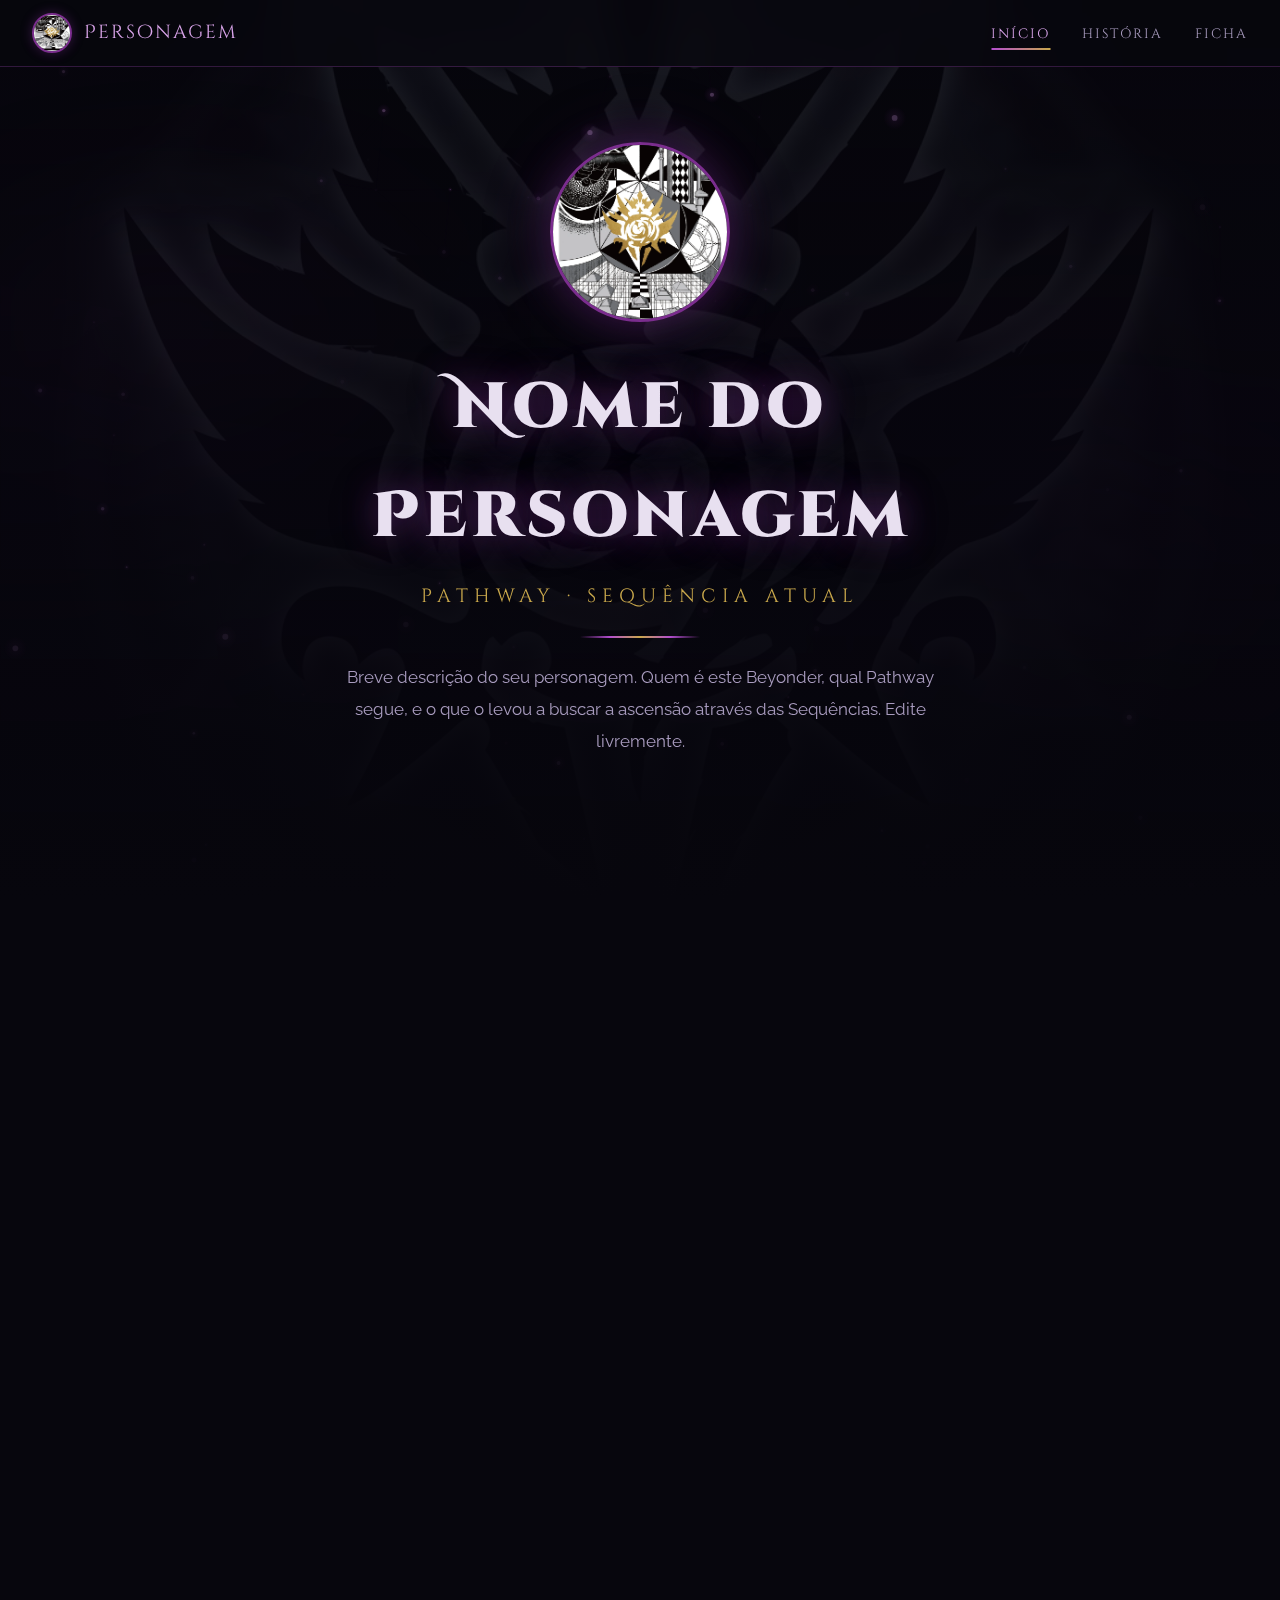
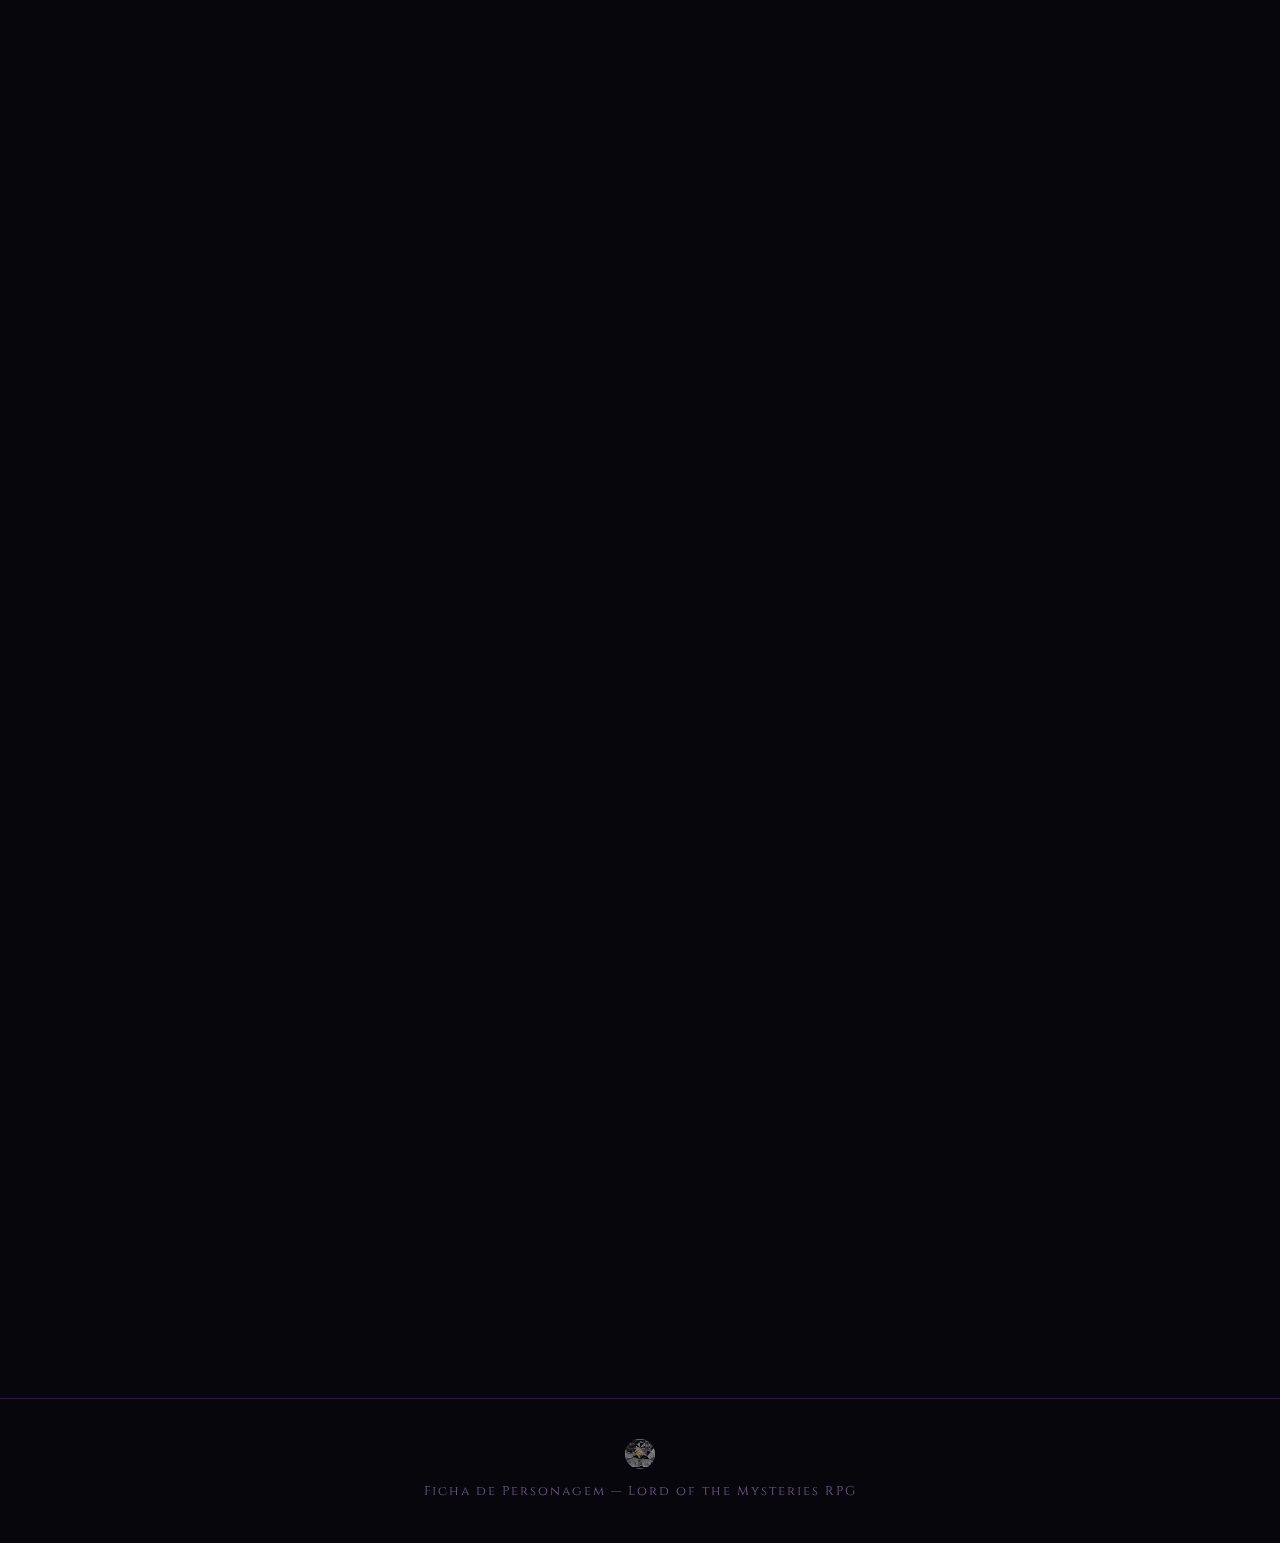
<file: index.html>
<!DOCTYPE html>
<html lang="pt-BR">

<head>
  <meta charset="UTF-8">
  <meta name="viewport" content="width=device-width, initial-scale=1.0">
  <meta name="description" content="Ficha de Personagem — RPG Lord of the Mysteries">
  <title>Nome do Personagem — Lord of the Mysteries RPG</title>
  <link rel="stylesheet" href="style.css">
  <link rel="icon" type="image/webp" href="img/PWC05_Black_Emperor_Pathway.webp">
</head>

<body>

  <!-- Particles -->
  <canvas id="particles-canvas"></canvas>

  <!-- Fog -->
  <div class="fog-container">
    <div class="fog-layer fog-1"></div>
    <div class="fog-layer fog-2"></div>
    <div class="fog-layer fog-3"></div>
    <div class="fog-blob fog-blob-1"></div>
    <div class="fog-blob fog-blob-2"></div>
    <div class="fog-blob fog-blob-3"></div>
  </div>

  <!-- Navbar -->
  <nav class="navbar">
    <a href="index.html" class="nav-logo">
      <img src="img/PWC05_Black_Emperor_Pathway.webp" alt="Emblema">
      <span>Personagem</span>
    </a>
    <ul class="nav-links">
      <li><a href="index.html" class="active">Início</a></li>
      <li><a href="historia.html">História</a></li>
      <li><a href="atributos.html">Ficha</a></li>
    </ul>
    <div class="nav-hamburger" aria-label="Menu">
      <span></span>
      <span></span>
      <span></span>
    </div>
  </nav>

  <!-- Hero -->
  <section class="hero">
    <div class="hero-image-bg" style="background-image: url('img/Black_Emperor_Symbol2.webp');"></div>
    <div class="hero-bg"></div>
    <div class="hero-content">
      <div class="hero-emblem">
        <img src="img/PWC05_Black_Emperor_Pathway.webp" alt="Símbolo do Pathway">
      </div>
      <h1 class="hero-title">Nome do Personagem</h1>
      <p class="hero-subtitle">Pathway · Sequência Atual</p>
      <div class="hero-divider"></div>
      <p class="hero-description">
        Breve descrição do seu personagem. Quem é este Beyonder,
        qual Pathway segue, e o que o levou a buscar a ascensão
        através das Sequências. Edite livremente.
      </p>
    </div>
  </section>

  <!-- Ficha Rápida -->
  <section class="section">
    <div class="character-showcase reveal">
      <div class="character-image-frame">
        <img src="img/TencentVideo_-_04_THE_EMPEROR.webp" alt="Retrato do Personagem">
      </div>
      <div class="character-info">
        <h3>Nome do Personagem</h3>
        <p class="char-epithet">Origem · Pathway · Sequência</p>
        <p>
          Escreva aqui uma introdução narrativa sobre seu investigador.
          Sua origem, como entrou em contato com o mundo Beyonder,
          e o que o impulsiona a avançar pelas Sequências mesmo
          sabendo dos riscos que isso representa.
        </p>
      </div>
    </div>
  </section>

  <!-- Cards de Navegação — Flip Cards -->
  <section class="section">
    <div class="section-header reveal">
      <h2>Grimório</h2>
      <div class="section-line"></div>
      <p>Os registros do Beyonder</p>
    </div>

    <div class="summary-grid">
      <!-- Card: História -->
      <a href="historia.html" class="summary-card reveal">
        <div class="card-inner">
          <div class="card-front">
            <img src="img/PWC05_Black_Emperor_Pathway.webp" alt="História">
            <div class="card-front-label">
              <h3>História</h3>
              <span>Virar para ler</span>
            </div>
          </div>
          <div class="card-back">
            <div class="card-back-icon">
              <img src="img/PWC05_Black_Emperor_Pathway.webp" alt="">
            </div>
            <h3>História</h3>
            <p>
              O passado deste Beyonder. As origens, os eventos que o
              moldaram, e os mistérios que se revelaram ao longo do
              caminho pela Sequência.
            </p>
            <span class="card-link">Ler mais →</span>
          </div>
        </div>
      </a>

      <!-- Card: Ficha -->
      <a href="atributos.html" class="summary-card reveal">
        <div class="card-inner">
          <div class="card-front">
            <img src="img/TencentVideo_-_04_THE_EMPEROR.webp" alt="Ficha">
            <div class="card-front-label">
              <h3>Ficha & Atributos</h3>
              <span>Virar para ver</span>
            </div>
          </div>
          <div class="card-back">
            <div class="card-back-icon">
              <img src="img/PWC05_Black_Emperor_Pathway.webp" alt="">
            </div>
            <h3>Ficha & Atributos</h3>
            <p>
              Atributos primários e secundários, perícias, sequência
              atual, origem, equipamentos e tudo que define as
              capacidades deste investigador.
            </p>
            <span class="card-link">Ver ficha →</span>
          </div>
        </div>
      </a>
    </div>
  </section>

  <!-- Citação -->
  <section class="section">
    <div class="quote-block reveal">
      <p>
        Coloque aqui uma citação marcante do seu personagem
        ou uma frase que capture a essência da sua jornada
        pelo mundo de Lord of the Mysteries.
      </p>
      <cite>— Nome do Personagem</cite>
    </div>
  </section>

  <!-- Footer -->
  <footer class="footer">
    <img src="img/PWC05_Black_Emperor_Pathway.webp" alt="" class="footer-emblem">
    <p>Ficha de Personagem — Lord of the Mysteries RPG</p>
  </footer>

  <script src="script.js"></script>
</body>

</html>
</file>
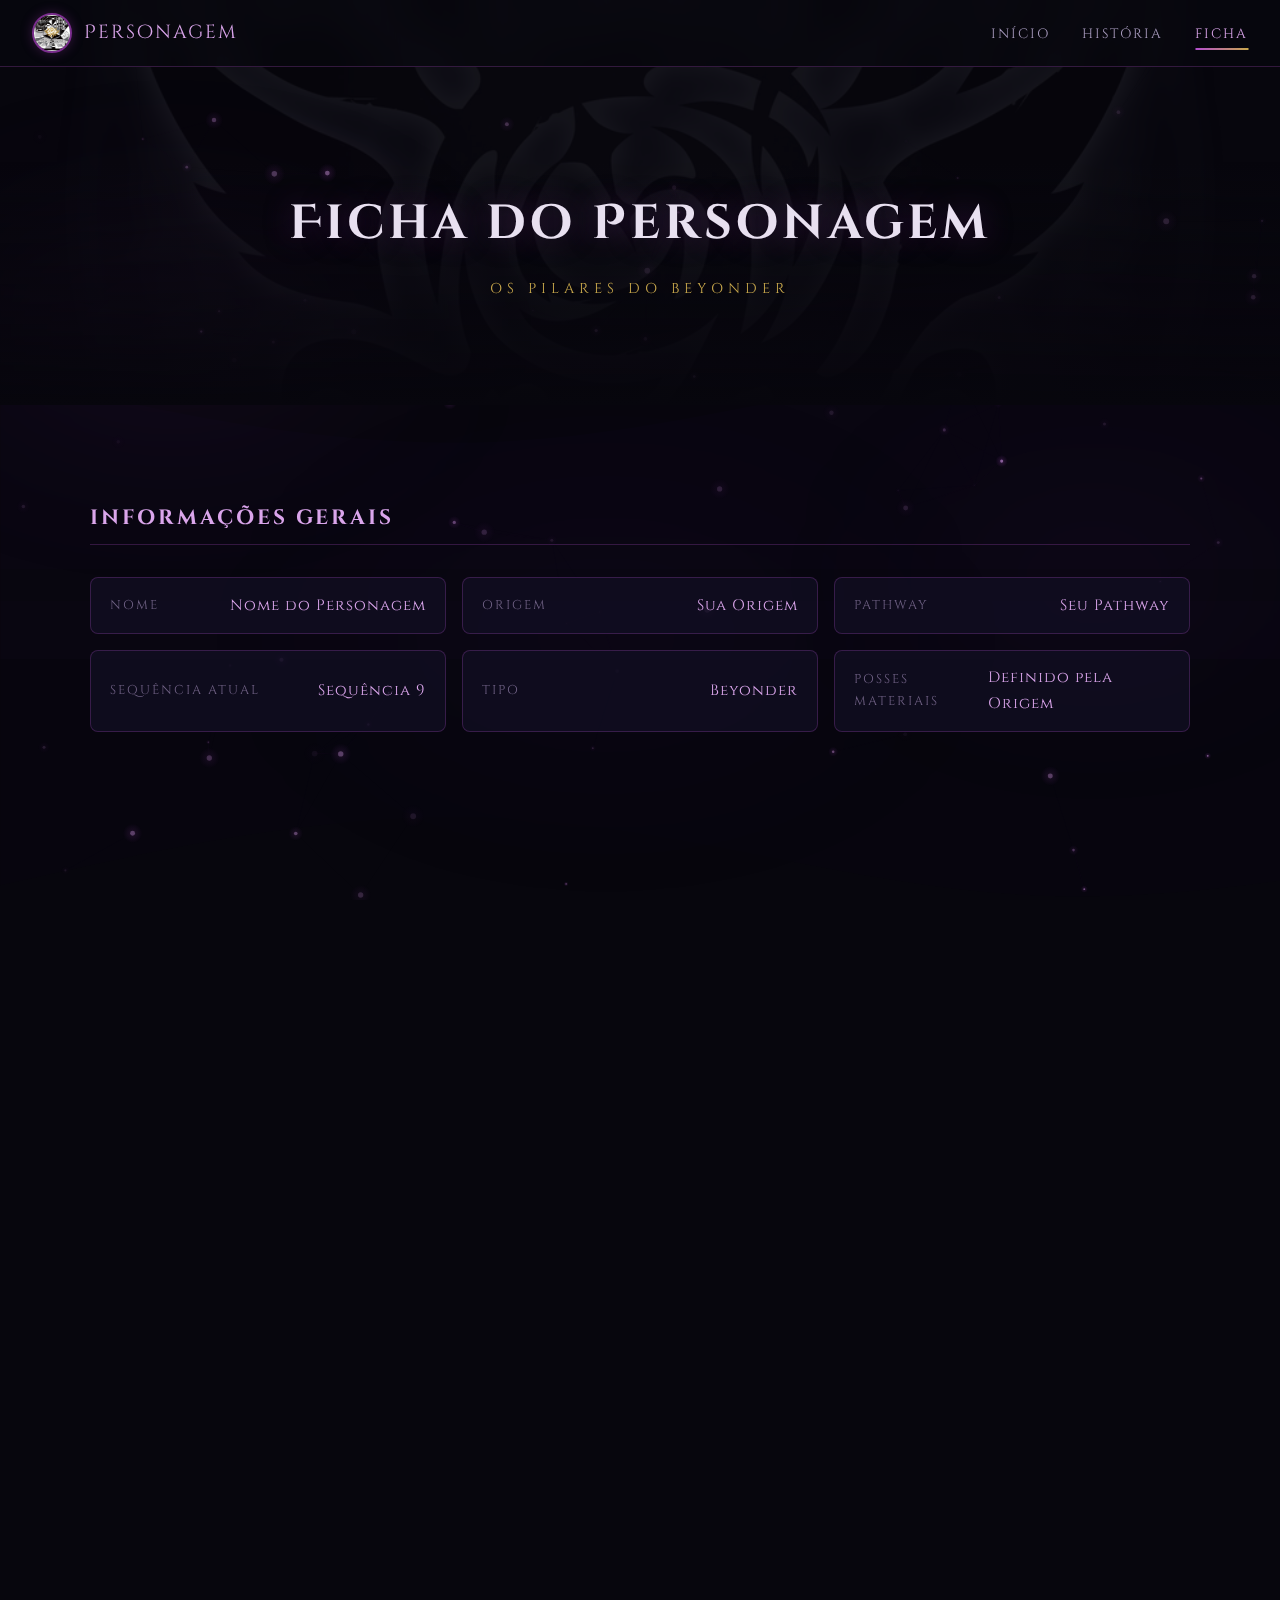
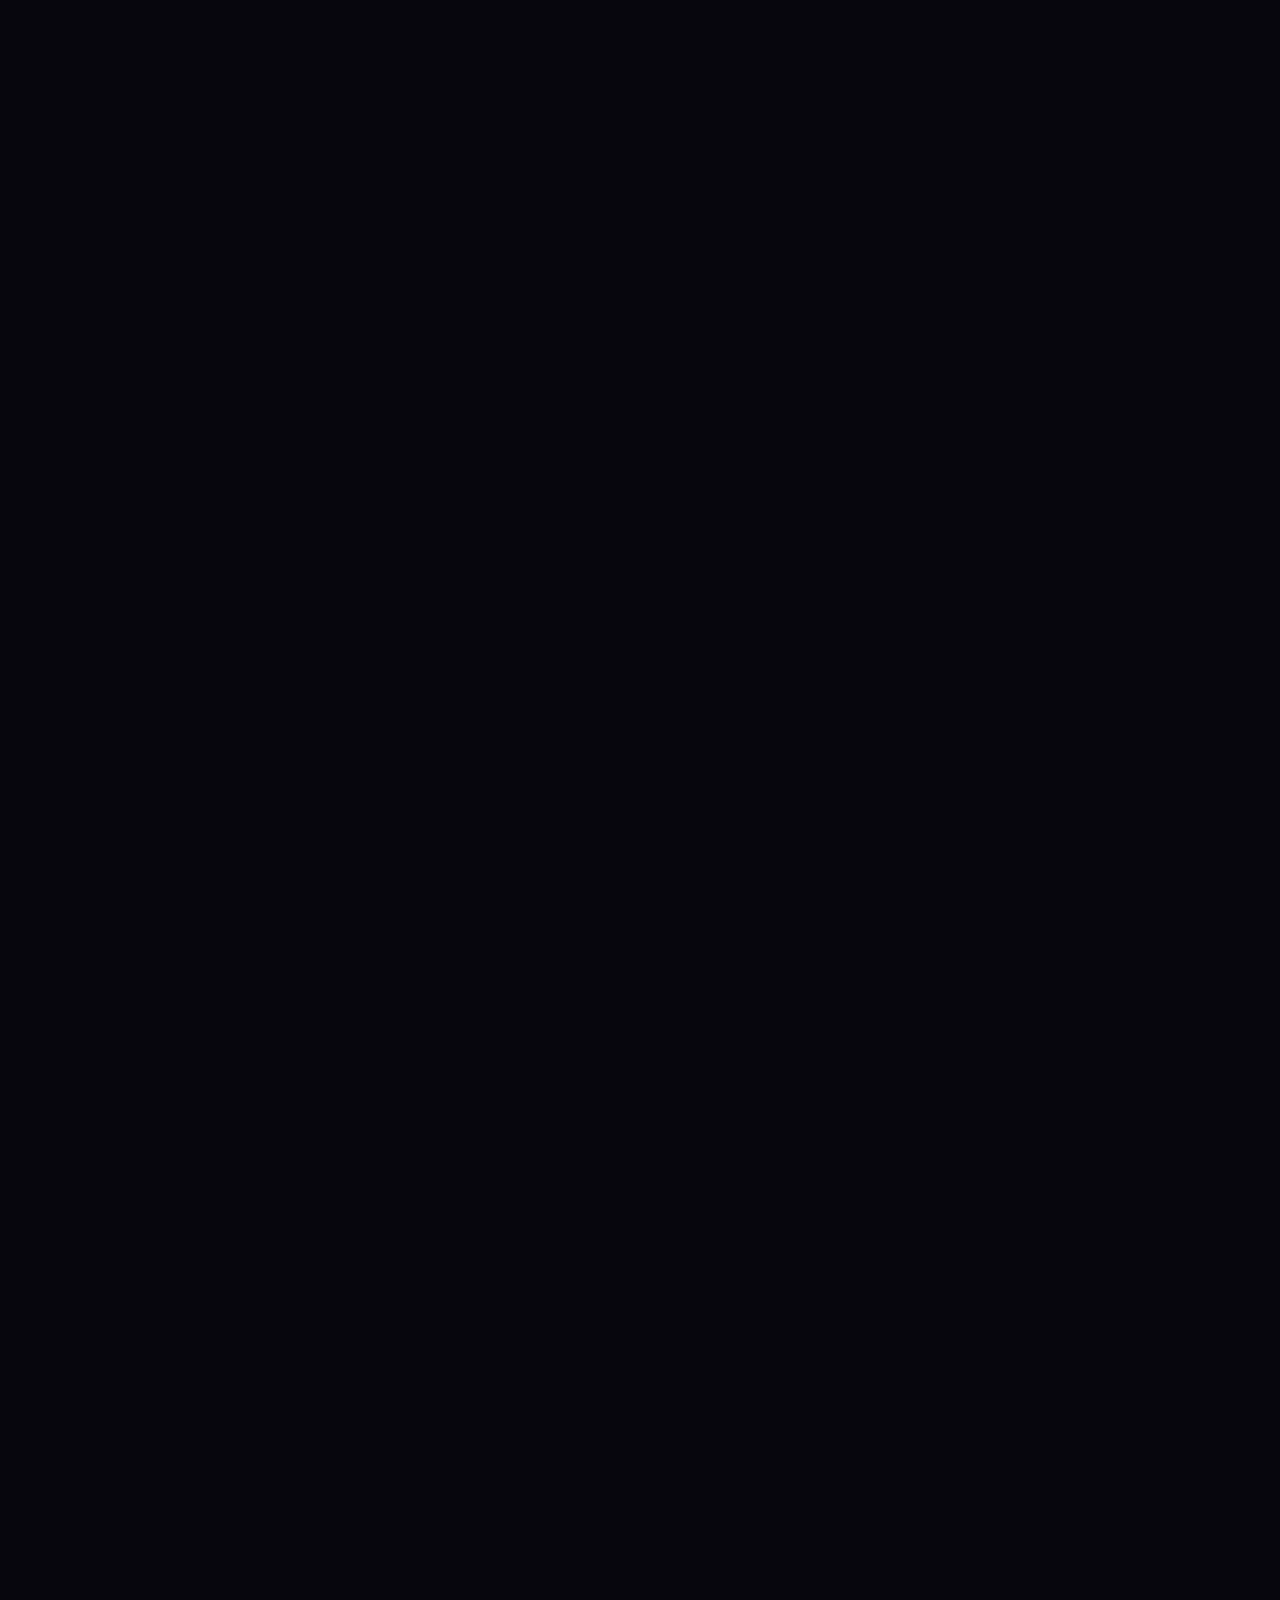
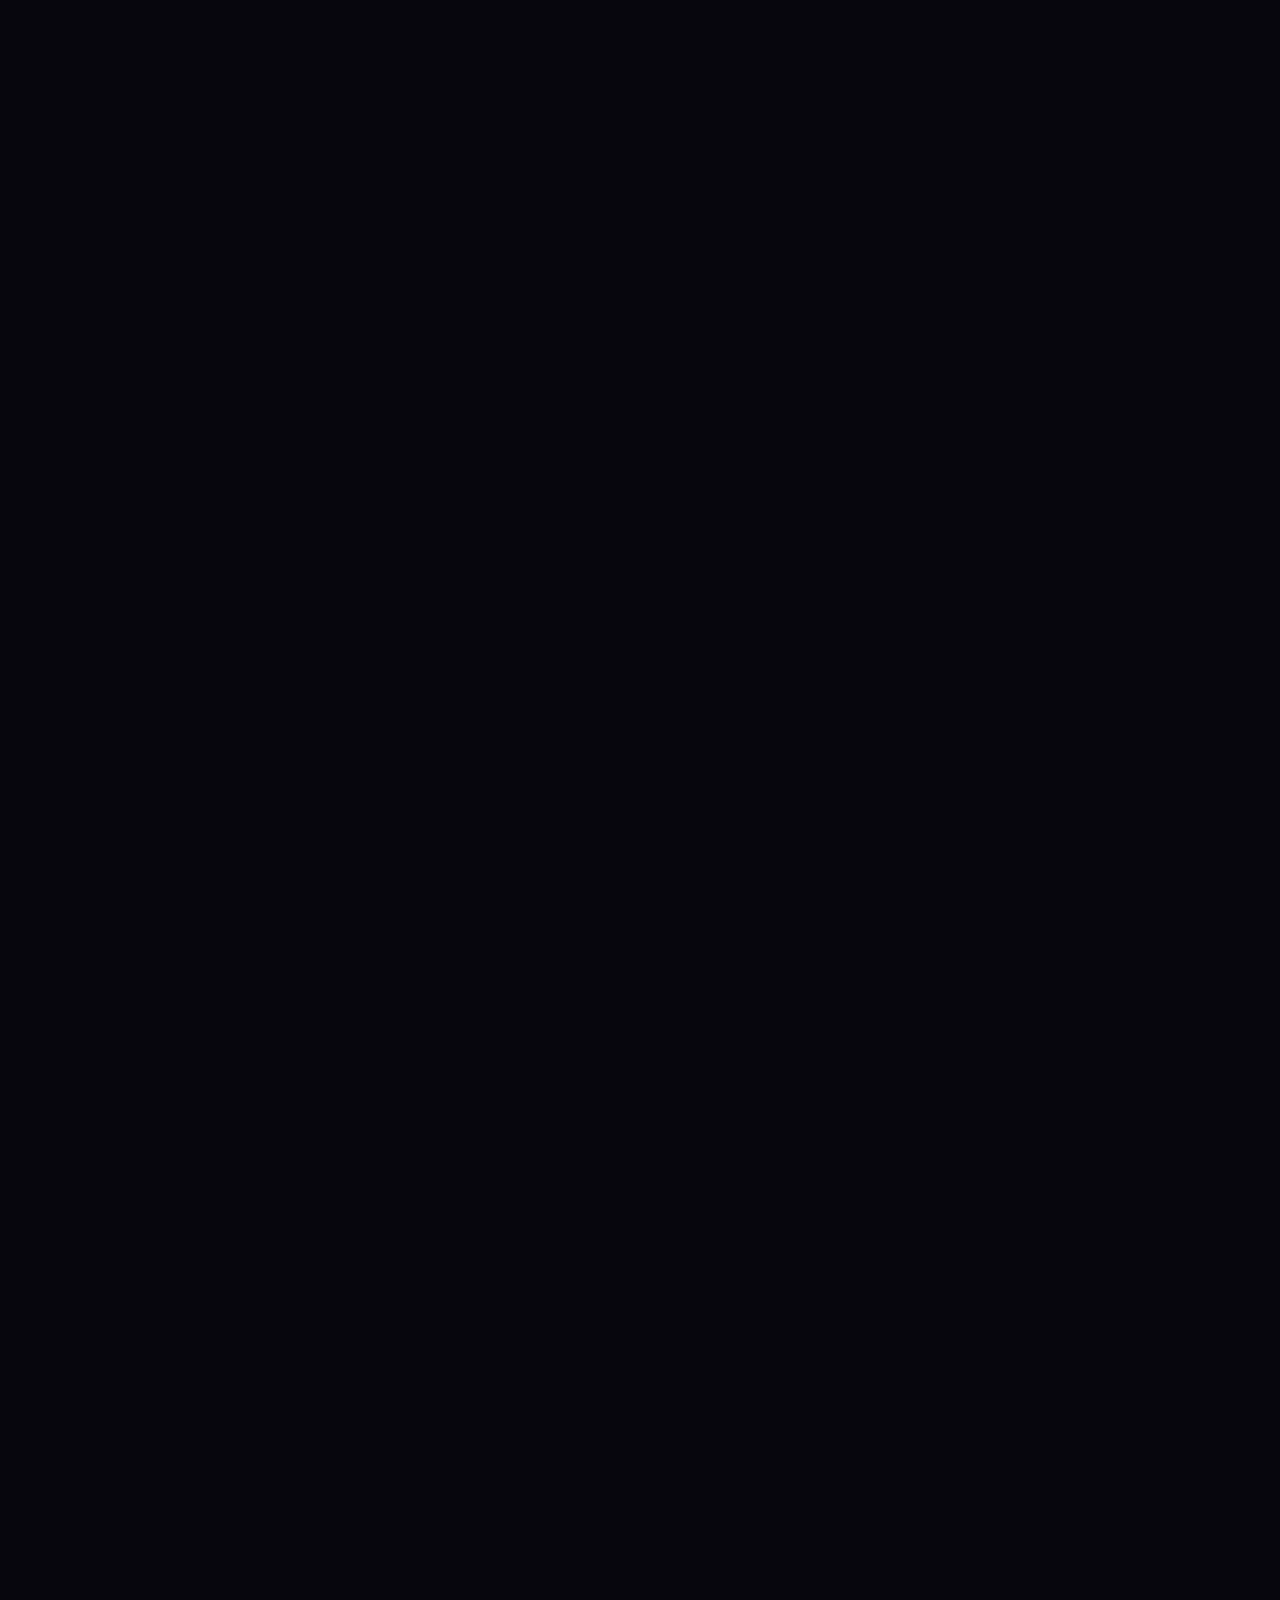
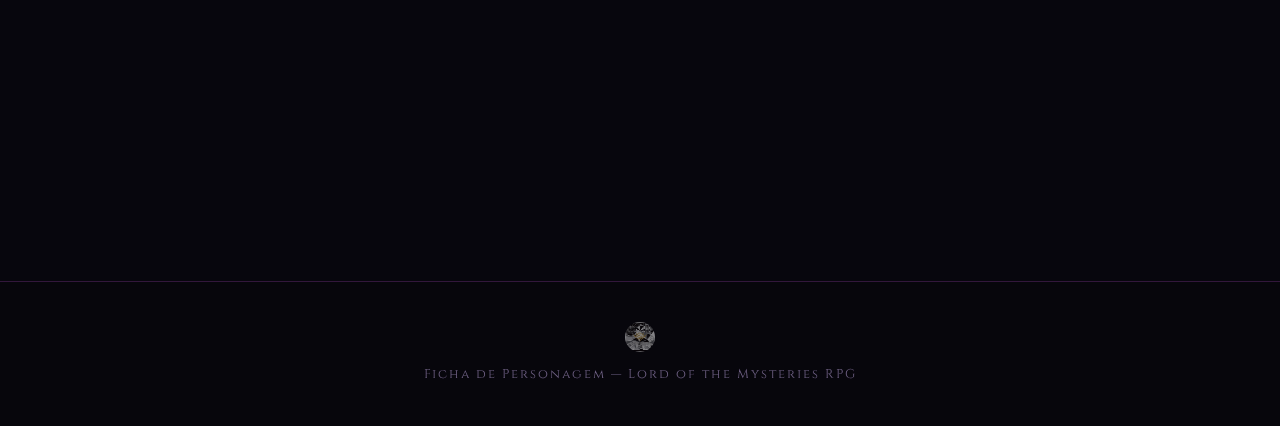
<file: atributos.html>
<!DOCTYPE html>
<html lang="pt-BR">

<head>
    <meta charset="UTF-8">
    <meta name="viewport" content="width=device-width, initial-scale=1.0">
    <meta name="description"
        content="Ficha completa do personagem — Atributos, Perícias, Sequência — Lord of the Mysteries RPG">
    <title>Ficha — Nome do Personagem</title>
    <link rel="stylesheet" href="style.css">
    <link rel="icon" type="image/webp" href="img/PWC05_Black_Emperor_Pathway.webp">
</head>

<body>

    <!-- Particles -->
    <canvas id="particles-canvas"></canvas>

    <!-- Fog -->
    <div class="fog-container">
        <div class="fog-layer fog-1"></div>
        <div class="fog-layer fog-2"></div>
        <div class="fog-layer fog-3"></div>
        <div class="fog-blob fog-blob-1"></div>
        <div class="fog-blob fog-blob-2"></div>
        <div class="fog-blob fog-blob-3"></div>
    </div>

    <!-- Navbar -->
    <nav class="navbar">
        <a href="index.html" class="nav-logo">
            <img src="img/PWC05_Black_Emperor_Pathway.webp" alt="Emblema">
            <span>Personagem</span>
        </a>
        <ul class="nav-links">
            <li><a href="index.html">Início</a></li>
            <li><a href="historia.html">História</a></li>
            <li><a href="atributos.html" class="active">Ficha</a></li>
        </ul>
        <div class="nav-hamburger" aria-label="Menu">
            <span></span>
            <span></span>
            <span></span>
        </div>
    </nav>

    <!-- Page Header -->
    <header class="page-header">
        <div class="page-header-bg" style="background-image: url('img/Black_Emperor_Symbol2.webp');"></div>
        <h1>Ficha do Personagem</h1>
        <p class="page-subtitle">Os pilares do Beyonder</p>
    </header>

    <!-- Informações Gerais -->
    <section class="section">
        <div class="attributes-container">
            <div class="attr-section reveal">
                <h3 class="attr-section-title">Informações Gerais</h3>
                <div class="info-grid">
                    <div class="info-item">
                        <span class="info-label">Nome</span>
                        <span class="info-value">Nome do Personagem</span>
                    </div>
                    <div class="info-item">
                        <span class="info-label">Origem</span>
                        <span class="info-value">Sua Origem</span>
                    </div>
                    <div class="info-item">
                        <span class="info-label">Pathway</span>
                        <span class="info-value">Seu Pathway</span>
                    </div>
                    <div class="info-item">
                        <span class="info-label">Sequência Atual</span>
                        <span class="info-value">Sequência 9</span>
                    </div>
                    <div class="info-item">
                        <span class="info-label">Tipo</span>
                        <span class="info-value">Beyonder</span>
                    </div>
                    <div class="info-item">
                        <span class="info-label">Posses Materiais</span>
                        <span class="info-value">Definido pela Origem</span>
                    </div>
                </div>
            </div>
        </div>
    </section>

    <!-- Atributos Primários -->
    <section class="section">
        <div class="attributes-container">
            <div class="attr-section reveal">
                <h3 class="attr-section-title">Atributos Primários</h3>
                <p class="attr-rule-note">
                    Inicia com 0 em todos. Distribua 5 pontos. Máximo: 3 (Humano) / 5 (Beyonder sem resquícios de
                    divindade).
                </p>

                <div class="primary-attrs-grid">
                    <div class="primary-attr-card">
                        <div class="primary-attr-value">0</div>
                        <div class="primary-attr-name">Vigor</div>
                        <div class="primary-attr-desc">Influencia PV e resistência</div>
                    </div>
                    <div class="primary-attr-card">
                        <div class="primary-attr-value">0</div>
                        <div class="primary-attr-name">Força</div>
                        <div class="primary-attr-desc">Influencia Carga e dano físico</div>
                    </div>
                    <div class="primary-attr-card">
                        <div class="primary-attr-value">0</div>
                        <div class="primary-attr-name">Destreza</div>
                        <div class="primary-attr-desc">Influencia Evasão e Movimentação</div>
                    </div>
                    <div class="primary-attr-card">
                        <div class="primary-attr-value">0</div>
                        <div class="primary-attr-name">Inteligência</div>
                        <div class="primary-attr-desc">Influencia Perícias e treinamento</div>
                    </div>
                    <div class="primary-attr-card">
                        <div class="primary-attr-value">0</div>
                        <div class="primary-attr-name">Espiritualidade</div>
                        <div class="primary-attr-desc">Influencia Energia Espiritual</div>
                    </div>
                </div>
            </div>
        </div>
    </section>

    <!-- Atributos Secundários -->
    <section class="section">
        <div class="attributes-container">
            <div class="attr-section reveal">
                <h3 class="attr-section-title">Atributos Secundários</h3>

                <div class="attr-bar-group">
                    <div class="attr-bar-label">
                        <span>Pontos de Vida (PV)</span>
                        <span>00 / 00</span>
                    </div>
                    <div class="attr-bar">
                        <div class="attr-bar-fill gold" data-value="80"></div>
                    </div>
                    <p class="attr-calc-note">Base: 10 + Vigor | Avanço: +3 + Vigor por sequência | ×2 a partir de Seq.
                        7 e Seq. 4</p>
                </div>

                <div class="attr-bar-group">
                    <div class="attr-bar-label">
                        <span>Energia Espiritual (EE)</span>
                        <span>00 / 00</span>
                    </div>
                    <div class="attr-bar">
                        <div class="attr-bar-fill" data-value="65"></div>
                    </div>
                    <p class="attr-calc-note">Mesmo cálculo dos PV, mas baseado em Espiritualidade</p>
                </div>

                <div class="attr-bar-group">
                    <div class="attr-bar-label">
                        <span>Evasão (Ev)</span>
                        <span>00</span>
                    </div>
                    <div class="attr-bar">
                        <div class="attr-bar-fill" data-value="50"></div>
                    </div>
                    <p class="attr-calc-note">10 + Destreza | Sem bônus de sequência ou armadura</p>
                </div>

                <div class="attr-bar-group">
                    <div class="attr-bar-label">
                        <span>Movimentação (Mov)</span>
                        <span>00m</span>
                    </div>
                    <div class="attr-bar">
                        <div class="attr-bar-fill gold" data-value="55"></div>
                    </div>
                    <p class="attr-calc-note">8 + (2 × Destreza) metros por turno</p>
                </div>

                <div class="attr-bar-group">
                    <div class="attr-bar-label">
                        <span>Carga (Cg)</span>
                        <span>00</span>
                    </div>
                    <div class="attr-bar">
                        <div class="attr-bar-fill" data-value="45"></div>
                    </div>
                    <p class="attr-calc-note">6 + (2 × Força)</p>
                </div>
            </div>
        </div>
    </section>

    <!-- Sequência / Avanço -->
    <section class="section">
        <div class="attributes-container">
            <div class="attr-section reveal">
                <h3 class="attr-section-title">Progressão de Sequência</h3>
                <p class="attr-rule-note">
                    Sequências ímpares (exceto 9): +1 ponto de atributo primário.
                    Seq. 7+: cálculos duplicam. Seq. 4+: duplicam novamente.
                </p>

                <div class="sequence-track">
                    <div class="seq-node completed">
                        <div class="seq-number">H</div>
                        <div class="seq-label">Humano</div>
                    </div>
                    <div class="seq-connector completed"></div>
                    <div class="seq-node active">
                        <div class="seq-number">9</div>
                        <div class="seq-label">Seq. 9</div>
                    </div>
                    <div class="seq-connector"></div>
                    <div class="seq-node">
                        <div class="seq-number">8</div>
                        <div class="seq-label">Seq. 8</div>
                    </div>
                    <div class="seq-connector"></div>
                    <div class="seq-node milestone">
                        <div class="seq-number">7</div>
                        <div class="seq-label">×2</div>
                    </div>
                    <div class="seq-connector"></div>
                    <div class="seq-node">
                        <div class="seq-number">6</div>
                        <div class="seq-label">Seq. 6</div>
                    </div>
                    <div class="seq-connector"></div>
                    <div class="seq-node">
                        <div class="seq-number">5</div>
                        <div class="seq-label">Seq. 5</div>
                    </div>
                    <div class="seq-connector"></div>
                    <div class="seq-node milestone">
                        <div class="seq-number">4</div>
                        <div class="seq-label">×4</div>
                    </div>
                    <div class="seq-connector"></div>
                    <div class="seq-node">
                        <div class="seq-number">3</div>
                        <div class="seq-label">Seq. 3</div>
                    </div>
                    <div class="seq-connector"></div>
                    <div class="seq-node">
                        <div class="seq-number">2</div>
                        <div class="seq-label">Seq. 2</div>
                    </div>
                    <div class="seq-connector"></div>
                    <div class="seq-node">
                        <div class="seq-number">1</div>
                        <div class="seq-label">Seq. 1</div>
                    </div>
                    <div class="seq-connector"></div>
                    <div class="seq-node deity">
                        <div class="seq-number">0</div>
                        <div class="seq-label">Deidade</div>
                    </div>
                </div>
            </div>
        </div>
    </section>

    <!-- Perícias -->
    <section class="section">
        <div class="attributes-container">
            <div class="attr-section reveal">
                <h3 class="attr-section-title">Perícias</h3>
                <p class="attr-rule-note">
                    Definidas pela Origem (10 pontos de treinamento).
                    Pode treinar ½ Inteligência adicionais por avanço.
                    Cada nível: +2 nos testes.
                </p>

                <div class="cards-grid">
                    <div class="info-card">
                        <h4>Nome da Perícia</h4>
                        <span class="card-tag">Nível: 0 | +0</span>
                        <p>Descrição da perícia e como ela é usada pelo personagem.</p>
                    </div>

                    <div class="info-card">
                        <h4>Nome da Perícia</h4>
                        <span class="card-tag">Nível: 0 | +0</span>
                        <p>Outra perícia do personagem. Descreva sua importância e uso.</p>
                    </div>

                    <div class="info-card">
                        <h4>Nome da Perícia</h4>
                        <span class="card-tag">Nível: 0 | +0</span>
                        <p>Perícia definida pela origem ou treinada ao longo do caminho.</p>
                    </div>

                    <div class="info-card">
                        <h4>Nome da Perícia</h4>
                        <span class="card-tag">Nível: 0 | +0</span>
                        <p>Conhecimento que poucos possuem, talvez obtido de fontes ocultas.</p>
                    </div>

                    <div class="info-card">
                        <h4>Nome da Perícia</h4>
                        <span class="card-tag">Nível: 0 | +0</span>
                        <p>Habilidade que reflete o pathway e a experiência do investigador.</p>
                    </div>

                    <div class="info-card">
                        <h4>Nome da Perícia</h4>
                        <span class="card-tag">Nível: 0 | +0</span>
                        <p>Mais uma perícia relevante, moldada pela origem e pelos avanços.</p>
                    </div>
                </div>
            </div>
        </div>
    </section>

    <!-- Equipamentos / Itens -->
    <section class="section">
        <div class="attributes-container">
            <div class="attr-section reveal">
                <h3 class="attr-section-title">Equipamentos & Itens</h3>

                <div class="cards-grid">
                    <div class="info-card">
                        <h4>Nome do Item</h4>
                        <span class="card-tag">Equipamento</span>
                        <p>Descrição do item e sua utilidade nas investigações.</p>
                    </div>

                    <div class="info-card">
                        <h4>Nome do Item</h4>
                        <span class="card-tag">Artefato Selado</span>
                        <p>Um artefato Beyonder com propriedades sobrenaturais. Descreva seus efeitos e riscos.</p>
                    </div>

                    <div class="info-card">
                        <h4>Nome do Item</h4>
                        <span class="card-tag">Pessoal</span>
                        <p>Item de valor sentimental ou utilitário que acompanha o personagem.</p>
                    </div>
                </div>
            </div>
        </div>
    </section>

    <!-- Habilidades de Sequência -->
    <section class="section">
        <div class="attributes-container">
            <div class="attr-section reveal">
                <h3 class="attr-section-title">Habilidades de Sequência</h3>

                <div class="cards-grid">
                    <div class="info-card">
                        <h4>Nome da Habilidade</h4>
                        <span class="card-tag">Sequência 9</span>
                        <p>Habilidade obtida ao avançar para esta sequência. Descreva seus efeitos e limitações.</p>
                    </div>

                    <div class="info-card">
                        <h4>Nome da Habilidade</h4>
                        <span class="card-tag">Sequência 9</span>
                        <p>Outra habilidade desta sequência. Pode incluir habilidades passivas ou ativas.</p>
                    </div>
                </div>
            </div>
        </div>
    </section>

    <!-- Citação -->
    <section class="section">
        <div class="quote-block reveal">
            <p>
                Uma citação que reflita a essência do personagem
                como Beyonder e sua relação com o poder que carrega.
            </p>
            <cite>— Nome do Personagem</cite>
        </div>
    </section>

    <!-- Footer -->
    <footer class="footer">
        <img src="img/PWC05_Black_Emperor_Pathway.webp" alt="" class="footer-emblem">
        <p>Ficha de Personagem — Lord of the Mysteries RPG</p>
    </footer>

    <script src="script.js"></script>
</body>

</html>
</file>
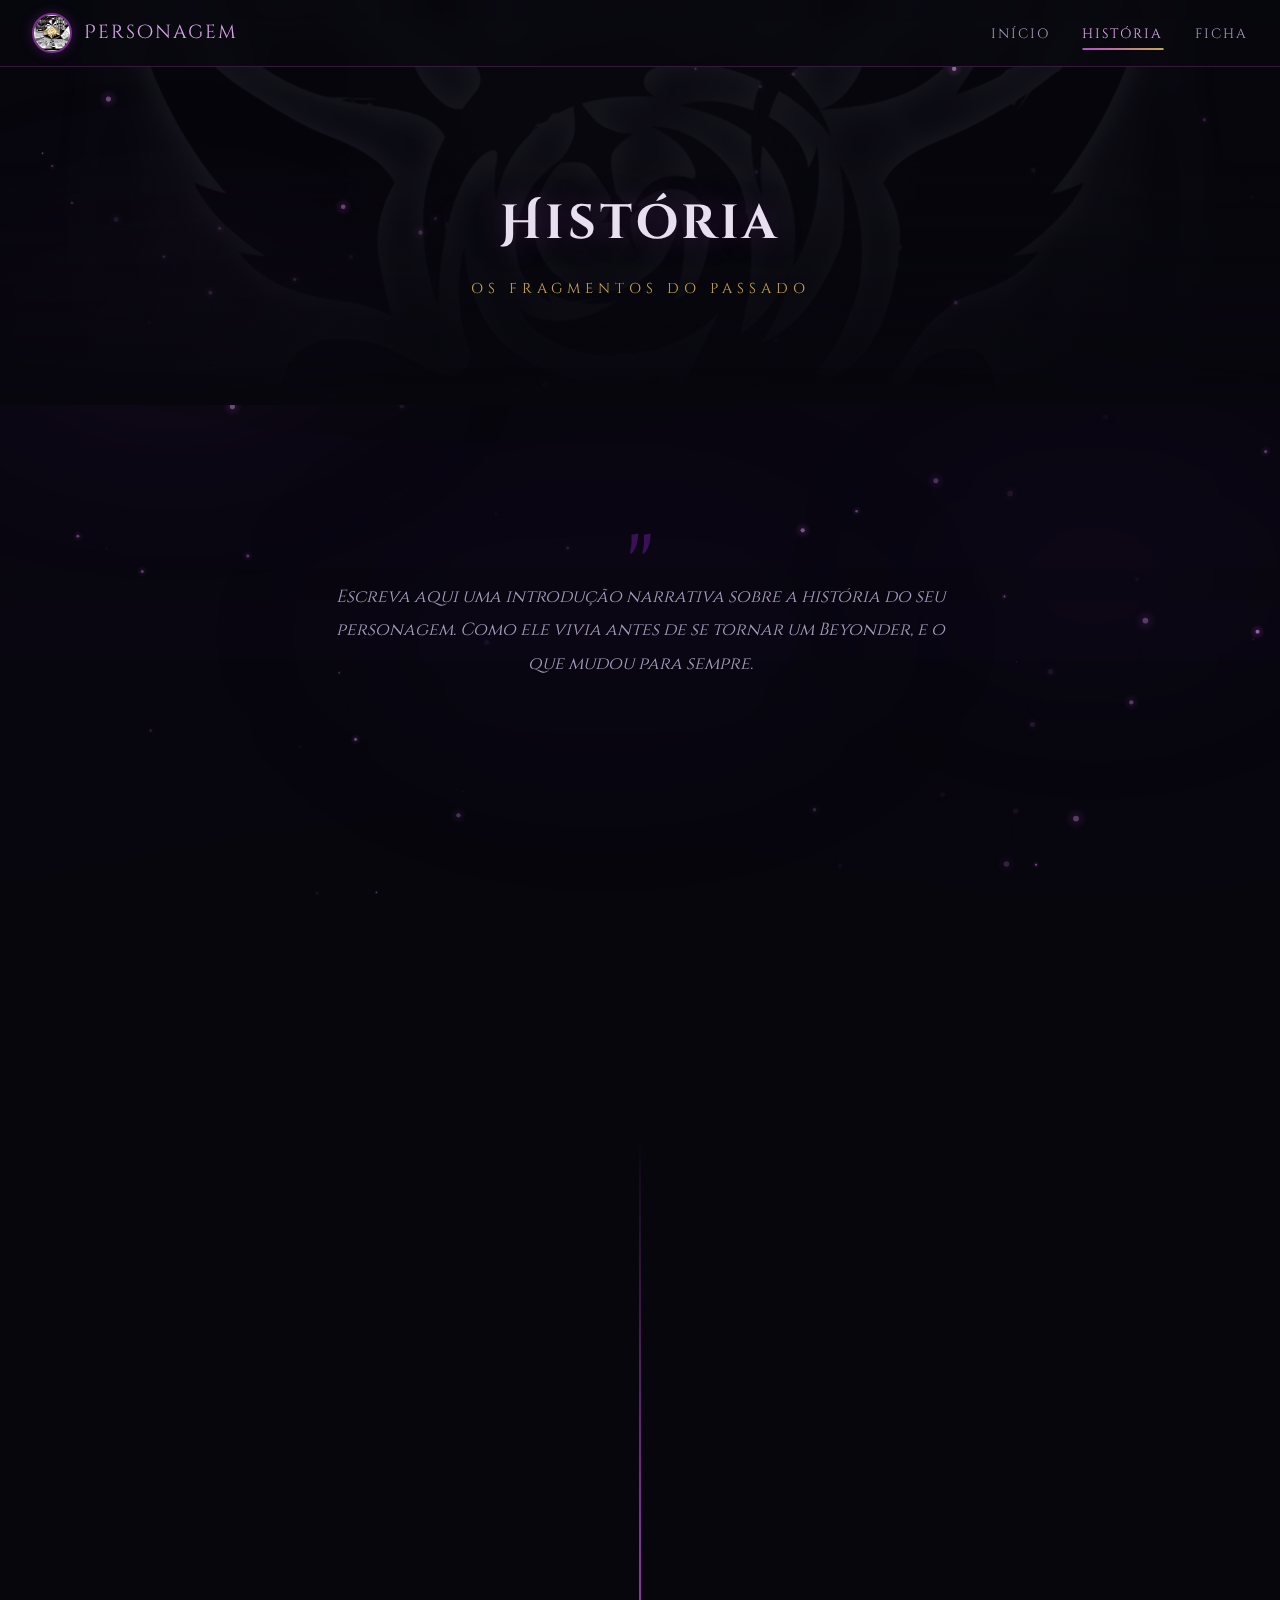
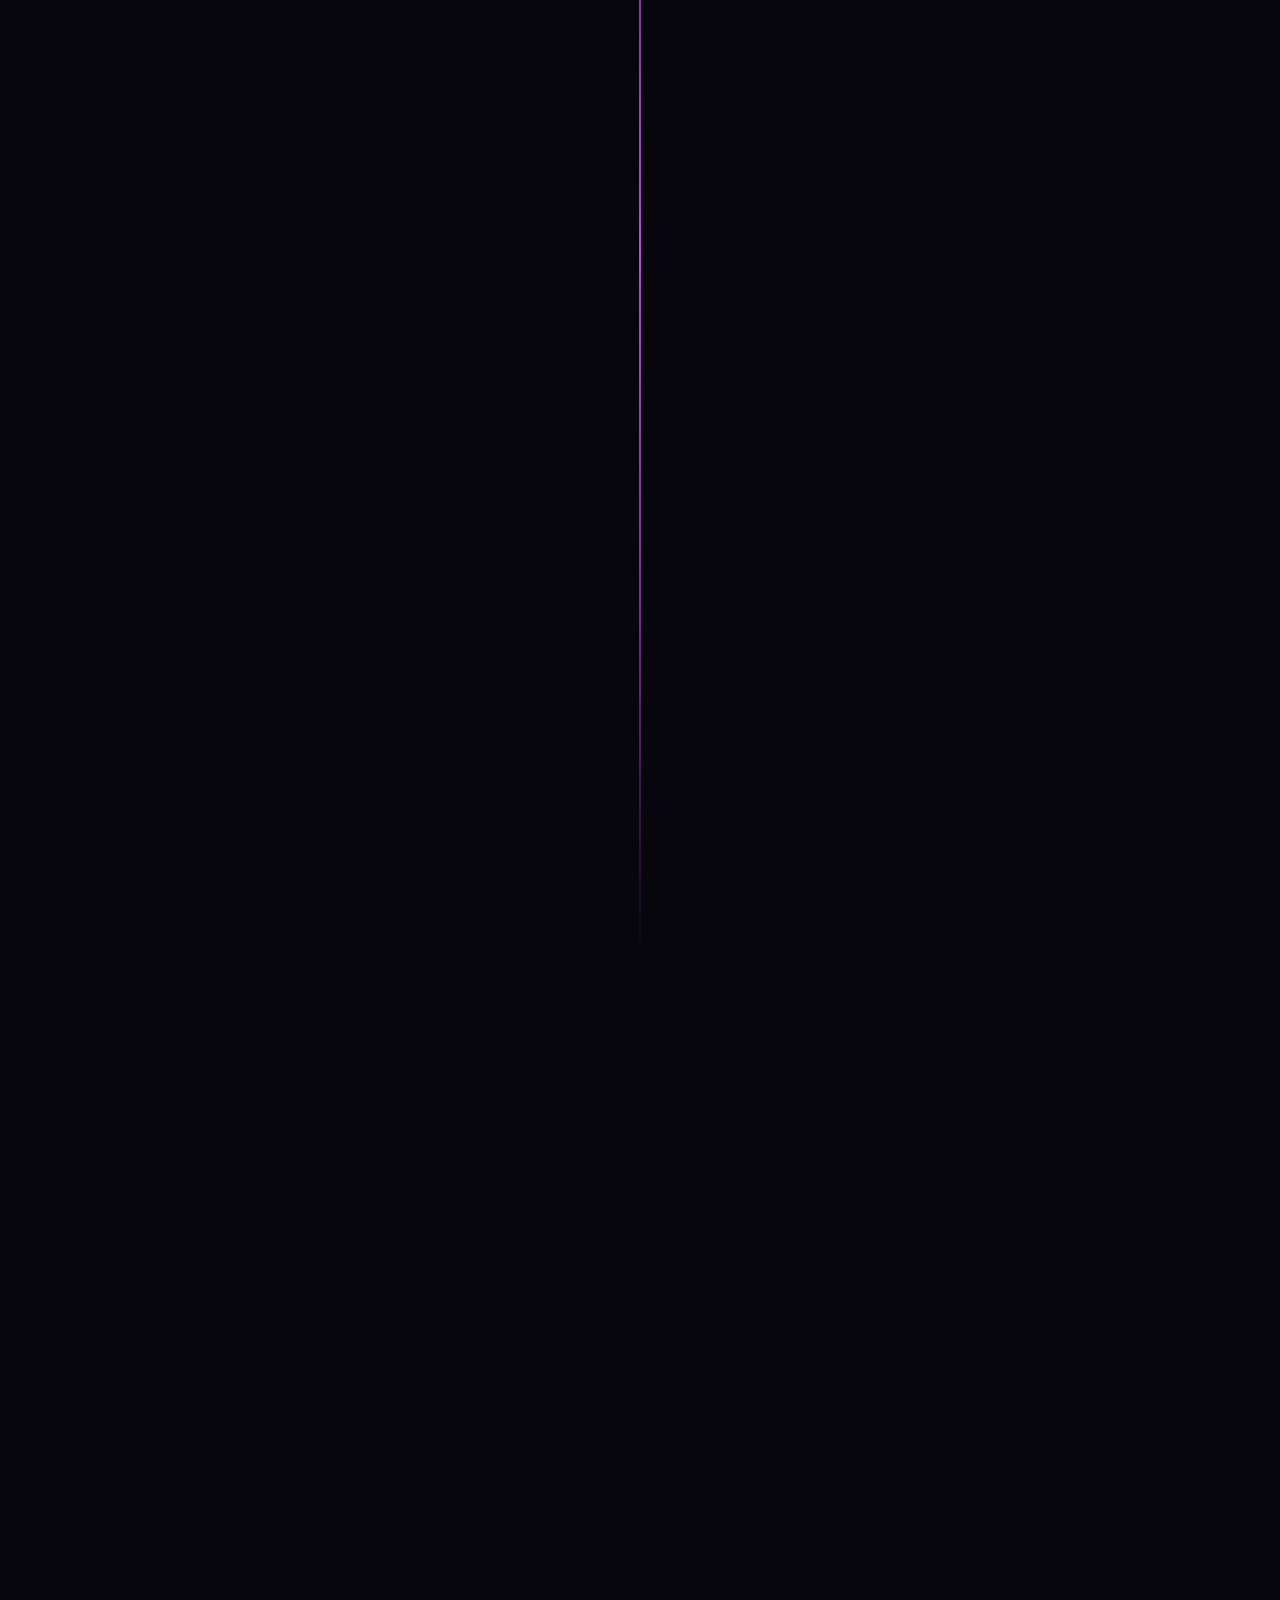
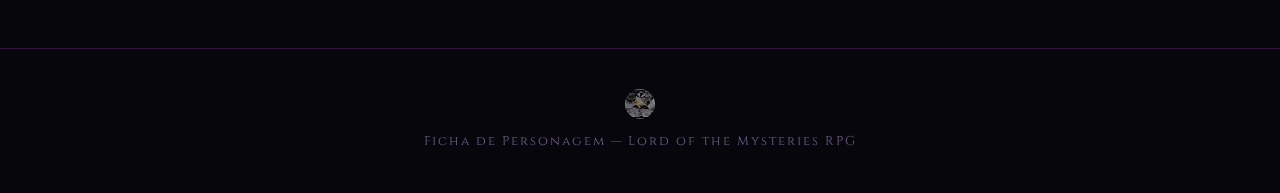
<file: historia.html>
<!DOCTYPE html>
<html lang="pt-BR">

<head>
    <meta charset="UTF-8">
    <meta name="viewport" content="width=device-width, initial-scale=1.0">
    <meta name="description" content="A história do personagem — Lord of the Mysteries RPG">
    <title>História — Nome do Personagem</title>
    <link rel="stylesheet" href="style.css">
    <link rel="icon" type="image/webp" href="img/PWC05_Black_Emperor_Pathway.webp">
</head>

<body>

    <!-- Particles -->
    <canvas id="particles-canvas"></canvas>

    <!-- Fog -->
    <div class="fog-container">
        <div class="fog-layer fog-1"></div>
        <div class="fog-layer fog-2"></div>
        <div class="fog-layer fog-3"></div>
        <div class="fog-blob fog-blob-1"></div>
        <div class="fog-blob fog-blob-2"></div>
        <div class="fog-blob fog-blob-3"></div>
    </div>

    <!-- Navbar -->
    <nav class="navbar">
        <a href="index.html" class="nav-logo">
            <img src="img/PWC05_Black_Emperor_Pathway.webp" alt="Emblema">
            <span>Personagem</span>
        </a>
        <ul class="nav-links">
            <li><a href="index.html">Início</a></li>
            <li><a href="historia.html" class="active">História</a></li>
            <li><a href="atributos.html">Ficha</a></li>
        </ul>
        <div class="nav-hamburger" aria-label="Menu">
            <span></span>
            <span></span>
            <span></span>
        </div>
    </nav>

    <!-- Page Header -->
    <header class="page-header">
        <div class="page-header-bg" style="background-image: url('img/Black_Emperor_Symbol2.webp');"></div>
        <h1>História</h1>
        <p class="page-subtitle">Os fragmentos do passado</p>
    </header>

    <!-- Introdução -->
    <section class="section">
        <div class="quote-block reveal">
            <p>
                Escreva aqui uma introdução narrativa sobre a história
                do seu personagem. Como ele vivia antes de se tornar
                um Beyonder, e o que mudou para sempre.
            </p>
        </div>
    </section>

    <!-- Timeline -->
    <section class="section">
        <div class="section-header reveal">
            <h2>Linha do Tempo</h2>
            <div class="section-line"></div>
            <p>A jornada pelas Sequências</p>
        </div>

        <div class="timeline">
            <div class="timeline-item">
                <div class="timeline-content">
                    <span class="timeline-date">Origens</span>
                    <h3>Título do Evento</h3>
                    <p>
                        Descreva a origem do personagem. De onde veio,
                        como era sua vida antes do mundo Beyonder,
                        e as primeiras pistas de que algo maior existia.
                    </p>
                </div>
            </div>

            <div class="timeline-item">
                <div class="timeline-content">
                    <span class="timeline-date">O Despertar</span>
                    <h3>Título do Evento</h3>
                    <p>
                        O momento em que o personagem entrou em contato
                        com o sobrenatural. A primeira poção, o primeiro
                        ritual, ou o evento que revelou a verdade.
                    </p>
                </div>
            </div>

            <div class="timeline-item">
                <div class="timeline-content">
                    <span class="timeline-date">Sequência 9</span>
                    <h3>Título do Evento</h3>
                    <p>
                        O primeiro passo como Beyonder. A ingestão da
                        poção, os efeitos, a luta para "digerir" e as
                        primeiras habilidades manifestadas.
                    </p>
                </div>
            </div>

            <div class="timeline-item">
                <div class="timeline-content">
                    <span class="timeline-date">Avanço</span>
                    <h3>Título do Evento</h3>
                    <p>
                        Os avanços pelas Sequências. As provações enfrentadas,
                        os rituais realizados, e as transformações sofridas
                        ao longo do caminho.
                    </p>
                </div>
            </div>

            <div class="timeline-item">
                <div class="timeline-content">
                    <span class="timeline-date">O Presente</span>
                    <h3>Situação Atual</h3>
                    <p>
                        Onde o personagem se encontra agora. Sua Sequência
                        atual, seus objetivos, alianças, e os mistérios
                        que ainda precisa desvendar.
                    </p>
                </div>
            </div>
        </div>
    </section>

    <!-- Conexões -->
    <section class="section">
        <div class="section-header reveal">
            <h2>Conexões</h2>
            <div class="section-line"></div>
            <p>Aliados, rivais e figuras do passado</p>
        </div>

        <div class="cards-grid" style="max-width: 1100px; margin: 0 auto;">
            <div class="info-card reveal">
                <h4>Nome do NPC</h4>
                <span class="card-tag">Aliado</span>
                <p>
                    Breve descrição da relação com esta figura.
                    Como se conheceram e qual papel ela desempenha.
                </p>
            </div>

            <div class="info-card reveal">
                <h4>Nome do NPC</h4>
                <span class="card-tag">Rival</span>
                <p>
                    Outra figura importante. Pode ser inimigo, mentor,
                    colega de organização ou outro Beyonder.
                </p>
            </div>

            <div class="info-card reveal">
                <h4>Nome do NPC</h4>
                <span class="card-tag">Misterioso</span>
                <p>
                    Uma figura cujas intenções permanecem ocultas.
                    Talvez ligada a um dos Pilares ou a uma organização secreta.
                </p>
            </div>
        </div>
    </section>

    <!-- Footer -->
    <footer class="footer">
        <img src="img/PWC05_Black_Emperor_Pathway.webp" alt="" class="footer-emblem">
        <p>Ficha de Personagem — Lord of the Mysteries RPG</p>
    </footer>

    <script src="script.js"></script>
</body>

</html>
</file>
<file: style.css>
/* ============================================================
   RPG CHARACTER SITE — COSMIC HORROR THEME
   Color Palette: Deep blacks, purples, lavender accents
   ============================================================ */

@import url('https://fonts.googleapis.com/css2?family=Cinzel+Decorative:wght@400;700;900&family=Cinzel:wght@400;600;700&family=Raleway:wght@300;400;500;600&display=swap');

/* ---------- CSS Custom Properties ---------- */
:root {
  --bg-primary: #07060d;
  --bg-secondary: #0e0c18;
  --bg-card: rgba(18, 15, 35, 0.75);
  --bg-card-hover: rgba(30, 22, 60, 0.85);
  --purple-deep: #3a1157;
  --purple-primary: #7b2d8e;
  --purple-bright: #b44ecf;
  --purple-glow: #c96bdf;
  --purple-light: #daa5eb;
  --gold-accent: #c9a84c;
  --gold-light: #e6d08a;
  --text-primary: #e8e0f0;
  --text-secondary: #a89bbe;
  --text-muted: #6e6083;
  --border-glow: rgba(180, 78, 207, 0.25);
  --shadow-purple: 0 0 30px rgba(123, 45, 142, 0.3);
  --font-display: 'Cinzel Decorative', 'Cinzel', serif;
  --font-heading: 'Cinzel', serif;
  --font-body: 'Raleway', sans-serif;
  --transition-smooth: all 0.4s cubic-bezier(0.25, 0.46, 0.45, 0.94);
}

/* ---------- Reset & Base ---------- */
*,
*::before,
*::after {
  margin: 0;
  padding: 0;
  box-sizing: border-box;
}

html {
  scroll-behavior: smooth;
  scrollbar-width: thin;
  scrollbar-color: var(--purple-primary) var(--bg-primary);
}

body {
  font-family: var(--font-body);
  background-color: var(--bg-primary);
  color: var(--text-primary);
  line-height: 1.7;
  overflow-x: hidden;
  position: relative;
  min-height: 100vh;
}

::-webkit-scrollbar {
  width: 8px;
}

::-webkit-scrollbar-track {
  background: var(--bg-primary);
}

::-webkit-scrollbar-thumb {
  background: var(--purple-deep);
  border-radius: 4px;
}

::-webkit-scrollbar-thumb:hover {
  background: var(--purple-primary);
}

a {
  color: var(--purple-bright);
  text-decoration: none;
  transition: var(--transition-smooth);
}

a:hover {
  color: var(--purple-glow);
  text-shadow: 0 0 8px rgba(180, 78, 207, 0.5);
}

img {
  max-width: 100%;
  display: block;
}

/* ---------- Particle Canvas ---------- */
#particles-canvas {
  position: fixed;
  top: 0;
  left: 0;
  width: 100%;
  height: 100%;
  z-index: 0;
  pointer-events: none;
}

/* ---------- Fog Overlay ---------- */
.fog-container {
  position: fixed;
  top: 0;
  left: 0;
  width: 100%;
  height: 100%;
  z-index: 1;
  pointer-events: none;
  overflow: hidden;
}

.fog-layer {
  position: absolute;
  width: 200%;
  height: 100%;
  background: url('data:image/svg+xml,<svg xmlns="http://www.w3.org/2000/svg" viewBox="0 0 1440 320"><path fill="%237b2d8e" fill-opacity="0.04" d="M0,160L48,170.7C96,181,192,203,288,197.3C384,192,480,160,576,154.7C672,149,768,171,864,186.7C960,203,1056,213,1152,208C1248,203,1344,181,1392,170.7L1440,160L1440,320L1392,320C1344,320,1248,320,1152,320C1056,320,960,320,864,320C768,320,672,320,576,320C480,320,384,320,288,320C192,320,96,320,48,320L0,320Z"/></svg>') repeat-x;
  opacity: 0;
}

.fog-1 {
  top: 10%;
  animation: fogDrift1 25s ease-in-out infinite;
  opacity: 0.5;
}

.fog-2 {
  top: 30%;
  animation: fogDrift2 30s ease-in-out infinite;
  opacity: 0.35;
  transform: scaleY(-1);
}

.fog-3 {
  bottom: 0;
  animation: fogDrift3 20s ease-in-out infinite;
  opacity: 0.4;
}

@keyframes fogDrift1 {

  0%,
  100% {
    transform: translateX(0);
    opacity: 0.3;
  }

  50% {
    transform: translateX(-15%);
    opacity: 0.55;
  }
}

@keyframes fogDrift2 {

  0%,
  100% {
    transform: translateX(-10%) scaleY(-1);
    opacity: 0.2;
  }

  50% {
    transform: translateX(5%) scaleY(-1);
    opacity: 0.4;
  }
}

@keyframes fogDrift3 {

  0%,
  100% {
    transform: translateX(5%);
    opacity: 0.25;
  }

  50% {
    transform: translateX(-10%);
    opacity: 0.5;
  }
}

/* CSS-based fog radial blobs */
.fog-blob {
  position: absolute;
  border-radius: 50%;
  filter: blur(80px);
  pointer-events: none;
}

.fog-blob-1 {
  width: 600px;
  height: 300px;
  background: radial-gradient(ellipse, rgba(123, 45, 142, 0.12) 0%, transparent 70%);
  top: 20%;
  left: -10%;
  animation: blobFloat1 18s ease-in-out infinite;
}

.fog-blob-2 {
  width: 500px;
  height: 250px;
  background: radial-gradient(ellipse, rgba(90, 30, 120, 0.1) 0%, transparent 70%);
  top: 50%;
  right: -5%;
  animation: blobFloat2 22s ease-in-out infinite;
}

.fog-blob-3 {
  width: 700px;
  height: 350px;
  background: radial-gradient(ellipse, rgba(60, 20, 100, 0.08) 0%, transparent 70%);
  bottom: 10%;
  left: 20%;
  animation: blobFloat3 26s ease-in-out infinite;
}

@keyframes blobFloat1 {

  0%,
  100% {
    transform: translate(0, 0);
  }

  33% {
    transform: translate(80px, -30px);
  }

  66% {
    transform: translate(-40px, 20px);
  }
}

@keyframes blobFloat2 {

  0%,
  100% {
    transform: translate(0, 0);
  }

  33% {
    transform: translate(-60px, 40px);
  }

  66% {
    transform: translate(30px, -20px);
  }
}

@keyframes blobFloat3 {

  0%,
  100% {
    transform: translate(0, 0);
  }

  50% {
    transform: translate(50px, -40px);
  }
}

/* ---------- Navbar ---------- */
.navbar {
  position: fixed;
  top: 0;
  left: 0;
  width: 100%;
  z-index: 1000;
  padding: 0.8rem 2rem;
  display: flex;
  align-items: center;
  justify-content: space-between;
  background: rgba(7, 6, 13, 0.6);
  backdrop-filter: blur(20px);
  -webkit-backdrop-filter: blur(20px);
  border-bottom: 1px solid var(--border-glow);
  transition: var(--transition-smooth);
}

.navbar.scrolled {
  background: rgba(7, 6, 13, 0.9);
  box-shadow: 0 4px 30px rgba(123, 45, 142, 0.15);
}

.nav-logo {
  display: flex;
  align-items: center;
  gap: 0.75rem;
}

.nav-logo img {
  width: 40px;
  height: 40px;
  border-radius: 50%;
  border: 2px solid var(--purple-primary);
  box-shadow: 0 0 12px rgba(123, 45, 142, 0.4);
}

.nav-logo span {
  font-family: var(--font-display);
  font-size: 1.2rem;
  color: var(--purple-light);
  letter-spacing: 2px;
}

.nav-links {
  display: flex;
  list-style: none;
  gap: 2rem;
  align-items: center;
}

.nav-links a {
  font-family: var(--font-heading);
  font-size: 0.85rem;
  color: var(--text-secondary);
  letter-spacing: 2px;
  text-transform: uppercase;
  position: relative;
  padding: 0.4rem 0;
}

.nav-links a::after {
  content: '';
  position: absolute;
  bottom: 0;
  left: 50%;
  width: 0;
  height: 2px;
  background: linear-gradient(90deg, var(--purple-bright), var(--gold-accent));
  transition: var(--transition-smooth);
  transform: translateX(-50%);
}

.nav-links a:hover,
.nav-links a.active {
  color: var(--purple-light);
}

.nav-links a:hover::after,
.nav-links a.active::after {
  width: 100%;
}

/* Hamburger */
.nav-hamburger {
  display: none;
  flex-direction: column;
  gap: 5px;
  cursor: pointer;
  padding: 5px;
  z-index: 1001;
}

.nav-hamburger span {
  display: block;
  width: 25px;
  height: 2px;
  background: var(--purple-light);
  transition: var(--transition-smooth);
  border-radius: 2px;
}

.nav-hamburger.open span:nth-child(1) {
  transform: rotate(45deg) translate(5px, 5px);
}

.nav-hamburger.open span:nth-child(2) {
  opacity: 0;
}

.nav-hamburger.open span:nth-child(3) {
  transform: rotate(-45deg) translate(5px, -5px);
}

/* ---------- Hero Section ---------- */
.hero {
  position: relative;
  min-height: 100vh;
  display: flex;
  align-items: center;
  justify-content: center;
  z-index: 2;
  overflow: hidden;
}

.hero-bg {
  position: absolute;
  inset: 0;
  background: linear-gradient(180deg, rgba(7, 6, 13, 0.3) 0%, var(--bg-primary) 100%);
  z-index: 1;
}

.hero-image-bg {
  position: absolute;
  inset: 0;
  background-size: cover;
  background-position: center;
  opacity: 0.15;
  filter: saturate(0.3) contrast(1.2);
  z-index: 0;
}

.hero-content {
  position: relative;
  z-index: 2;
  text-align: center;
  max-width: 800px;
  padding: 2rem;
  animation: fadeInUp 1.5s ease-out;
}

.hero-emblem {
  width: 180px;
  height: 180px;
  margin: 0 auto 2rem;
  border-radius: 50%;
  overflow: hidden;
  border: 3px solid var(--purple-primary);
  box-shadow: 0 0 40px rgba(123, 45, 142, 0.4), 0 0 80px rgba(123, 45, 142, 0.15);
  animation: emblemPulse 4s ease-in-out infinite;
}

.hero-emblem img {
  width: 100%;
  height: 100%;
  object-fit: cover;
}

@keyframes emblemPulse {

  0%,
  100% {
    box-shadow: 0 0 40px rgba(123, 45, 142, 0.4), 0 0 80px rgba(123, 45, 142, 0.15);
  }

  50% {
    box-shadow: 0 0 60px rgba(123, 45, 142, 0.6), 0 0 120px rgba(123, 45, 142, 0.25);
  }
}

.hero-title {
  font-family: var(--font-display);
  font-size: clamp(2.2rem, 5vw, 4rem);
  font-weight: 900;
  color: var(--text-primary);
  letter-spacing: 4px;
  text-shadow: 0 0 30px rgba(123, 45, 142, 0.5), 0 0 60px rgba(123, 45, 142, 0.2);
  margin-bottom: 0.5rem;
}

.hero-subtitle {
  font-family: var(--font-heading);
  font-size: clamp(0.9rem, 2vw, 1.2rem);
  color: var(--gold-accent);
  letter-spacing: 6px;
  text-transform: uppercase;
  margin-bottom: 1.5rem;
}

.hero-divider {
  width: 120px;
  height: 2px;
  margin: 0 auto 1.5rem;
  background: linear-gradient(90deg, transparent, var(--purple-bright), var(--gold-accent), var(--purple-bright), transparent);
}

.hero-description {
  font-size: 1.05rem;
  color: var(--text-secondary);
  max-width: 600px;
  margin: 0 auto;
  line-height: 1.9;
}

@keyframes fadeInUp {
  from {
    opacity: 0;
    transform: translateY(40px);
  }

  to {
    opacity: 1;
    transform: translateY(0);
  }
}

/* ---------- Section Common ---------- */
.section {
  position: relative;
  z-index: 2;
  padding: 6rem 2rem;
}

.section-header {
  text-align: center;
  margin-bottom: 4rem;
}

.section-header h2 {
  font-family: var(--font-display);
  font-size: clamp(1.6rem, 3.5vw, 2.5rem);
  color: var(--text-primary);
  letter-spacing: 3px;
  text-shadow: 0 0 20px rgba(123, 45, 142, 0.3);
  margin-bottom: 0.5rem;
}

.section-header .section-line {
  width: 80px;
  height: 2px;
  margin: 0.75rem auto;
  background: linear-gradient(90deg, transparent, var(--purple-bright), transparent);
}

.section-header p {
  color: var(--text-muted);
  font-size: 0.95rem;
  letter-spacing: 1px;
}

/* ---------- Summary Cards (Home) — Card Flip ---------- */
.summary-grid {
  display: grid;
  grid-template-columns: repeat(auto-fit, minmax(320px, 1fr));
  gap: 2.5rem;
  max-width: 1100px;
  margin: 0 auto;
  perspective: 1200px;
}

.summary-card {
  position: relative;
  height: 480px;
  cursor: pointer;
  text-decoration: none;
  display: block;
  perspective: 1200px;
}

.card-inner {
  position: relative;
  width: 100%;
  height: 100%;
  transition: transform 0.8s cubic-bezier(0.4, 0, 0.2, 1);
  transform-style: preserve-3d;
}

.summary-card:hover .card-inner {
  transform: rotateY(180deg);
}

.card-front,
.card-back {
  position: absolute;
  inset: 0;
  border-radius: 16px;
  overflow: hidden;
  backface-visibility: hidden;
  -webkit-backface-visibility: hidden;
  border: 1px solid var(--border-glow);
}

/* Front — The card image */
.card-front {
  display: flex;
  flex-direction: column;
  align-items: center;
  justify-content: flex-end;
  background: var(--bg-card);
}

.card-front img {
  position: absolute;
  inset: 0;
  width: 100%;
  height: 100%;
  object-fit: cover;
  opacity: 0.85;
  transition: var(--transition-smooth);
}

.card-front::after {
  content: '';
  position: absolute;
  inset: 0;
  background: linear-gradient(180deg,
      rgba(7, 6, 13, 0.1) 0%,
      rgba(7, 6, 13, 0.5) 60%,
      rgba(7, 6, 13, 0.9) 100%);
  z-index: 1;
}

.card-front-label {
  position: relative;
  z-index: 2;
  text-align: center;
  padding: 2rem 1.5rem;
}

.card-front-label h3 {
  font-family: var(--font-display);
  font-size: 1.4rem;
  color: var(--text-primary);
  letter-spacing: 3px;
  text-shadow: 0 0 20px rgba(123, 45, 142, 0.5);
  margin-bottom: 0.3rem;
}

.card-front-label span {
  font-family: var(--font-heading);
  font-size: 0.75rem;
  color: var(--gold-accent);
  letter-spacing: 3px;
  text-transform: uppercase;
}

/* Decorative corner ornaments */
.card-front::before {
  content: '✦';
  position: absolute;
  top: 1rem;
  left: 50%;
  transform: translateX(-50%);
  font-size: 1.2rem;
  color: var(--purple-bright);
  z-index: 2;
  text-shadow: 0 0 10px rgba(180, 78, 207, 0.6);
  opacity: 0.7;
}

/* Glowing border on hover */
.summary-card:hover .card-front {
  border-color: rgba(180, 78, 207, 0.6);
  box-shadow: 0 0 30px rgba(123, 45, 142, 0.3);
}

/* Back — Content */
.card-back {
  transform: rotateY(180deg);
  background: var(--bg-card);
  display: flex;
  flex-direction: column;
  justify-content: center;
  padding: 2.5rem 2rem;
  border-color: rgba(180, 78, 207, 0.5);
  box-shadow: 0 0 40px rgba(123, 45, 142, 0.25);
}

.card-back::before {
  content: '';
  position: absolute;
  inset: 0;
  background: linear-gradient(135deg, rgba(123, 45, 142, 0.08) 0%, transparent 60%);
}

.card-back-icon {
  width: 60px;
  height: 60px;
  margin-bottom: 1.5rem;
  border-radius: 50%;
  overflow: hidden;
  border: 2px solid var(--border-glow);
  box-shadow: 0 0 15px rgba(123, 45, 142, 0.3);
}

.card-back-icon img {
  width: 100%;
  height: 100%;
  object-fit: cover;
}

.card-back h3 {
  font-family: var(--font-heading);
  font-size: 1.3rem;
  color: var(--purple-light);
  letter-spacing: 2px;
  margin-bottom: 0.75rem;
  position: relative;
}

.card-back p {
  color: var(--text-secondary);
  font-size: 0.92rem;
  line-height: 1.8;
  margin-bottom: 1.5rem;
  position: relative;
}

.card-back .card-link {
  font-family: var(--font-heading);
  font-size: 0.8rem;
  color: var(--gold-accent);
  letter-spacing: 2px;
  text-transform: uppercase;
  display: inline-flex;
  align-items: center;
  gap: 0.5rem;
  transition: var(--transition-smooth);
  position: relative;
}

.summary-card:hover .card-back .card-link {
  color: var(--gold-light);
  gap: 0.8rem;
}

/* ---------- Character Image Card (Home) ---------- */
.character-showcase {
  max-width: 1100px;
  margin: 0 auto 4rem;
  display: flex;
  align-items: center;
  justify-content: center;
  gap: 3rem;
  flex-wrap: wrap;
}

.character-image-frame {
  position: relative;
  width: 280px;
  flex-shrink: 0;
  border-radius: 16px;
  overflow: hidden;
  border: 2px solid var(--border-glow);
  box-shadow: 0 0 40px rgba(123, 45, 142, 0.2);
  transition: var(--transition-smooth);
}

.character-image-frame:hover {
  box-shadow: 0 0 60px rgba(123, 45, 142, 0.35);
  transform: scale(1.02);
}

.character-image-frame img {
  width: 100%;
  display: block;
}

.character-info {
  max-width: 500px;
}

.character-info h3 {
  font-family: var(--font-display);
  font-size: 1.6rem;
  color: var(--purple-light);
  letter-spacing: 2px;
  margin-bottom: 0.5rem;
}

.character-info .char-epithet {
  font-family: var(--font-heading);
  font-size: 0.9rem;
  color: var(--gold-accent);
  letter-spacing: 3px;
  text-transform: uppercase;
  margin-bottom: 1rem;
}

.character-info p {
  color: var(--text-secondary);
  line-height: 1.9;
}

/* ---------- Timeline (History Page) ---------- */
.timeline {
  position: relative;
  max-width: 900px;
  margin: 0 auto;
  padding: 2rem 0;
}

.timeline::before {
  content: '';
  position: absolute;
  top: 0;
  left: 50%;
  transform: translateX(-50%);
  width: 2px;
  height: 100%;
  background: linear-gradient(180deg, transparent, var(--purple-primary), var(--purple-bright), var(--purple-primary), transparent);
}

.timeline-item {
  position: relative;
  width: 50%;
  padding: 1.5rem 2.5rem;
  opacity: 0;
  transform: translateY(30px);
  transition: opacity 0.6s ease, transform 0.6s ease;
}

.timeline-item.visible {
  opacity: 1;
  transform: translateY(0);
}

.timeline-item:nth-child(odd) {
  left: 0;
  text-align: right;
  padding-right: 3.5rem;
}

.timeline-item:nth-child(even) {
  left: 50%;
  text-align: left;
  padding-left: 3.5rem;
}

.timeline-item::before {
  content: '';
  position: absolute;
  top: 2rem;
  width: 14px;
  height: 14px;
  border-radius: 50%;
  background: var(--purple-bright);
  border: 3px solid var(--bg-primary);
  box-shadow: 0 0 15px rgba(180, 78, 207, 0.5);
  z-index: 1;
}

.timeline-item:nth-child(odd)::before {
  right: -7px;
}

.timeline-item:nth-child(even)::before {
  left: -7px;
}

.timeline-content {
  background: var(--bg-card);
  border: 1px solid var(--border-glow);
  border-radius: 12px;
  padding: 1.8rem;
  transition: var(--transition-smooth);
}

.timeline-content:hover {
  background: var(--bg-card-hover);
  border-color: rgba(180, 78, 207, 0.4);
  box-shadow: var(--shadow-purple);
}

.timeline-date {
  font-family: var(--font-heading);
  font-size: 0.8rem;
  color: var(--gold-accent);
  letter-spacing: 3px;
  text-transform: uppercase;
  margin-bottom: 0.5rem;
}

.timeline-content h3 {
  font-family: var(--font-heading);
  font-size: 1.15rem;
  color: var(--purple-light);
  letter-spacing: 1px;
  margin-bottom: 0.5rem;
}

.timeline-content p {
  color: var(--text-secondary);
  font-size: 0.9rem;
  line-height: 1.8;
}

/* ---------- Attributes Page ---------- */
.attributes-container {
  max-width: 1100px;
  margin: 0 auto;
}

.attr-section {
  margin-bottom: 4rem;
}

.attr-section-title {
  font-family: var(--font-heading);
  font-size: 1.3rem;
  color: var(--purple-light);
  letter-spacing: 3px;
  text-transform: uppercase;
  margin-bottom: 2rem;
  padding-bottom: 0.5rem;
  border-bottom: 1px solid var(--border-glow);
}

/* Attribute Bars */
.attr-bar-group {
  margin-bottom: 1.5rem;
}

.attr-bar-label {
  display: flex;
  justify-content: space-between;
  margin-bottom: 0.4rem;
}

.attr-bar-label span:first-child {
  font-family: var(--font-heading);
  font-size: 0.9rem;
  color: var(--text-primary);
  letter-spacing: 1px;
}

.attr-bar-label span:last-child {
  font-family: var(--font-body);
  font-size: 0.85rem;
  color: var(--gold-accent);
  font-weight: 600;
}

.attr-bar {
  width: 100%;
  height: 10px;
  background: rgba(123, 45, 142, 0.1);
  border-radius: 5px;
  overflow: hidden;
  border: 1px solid rgba(123, 45, 142, 0.15);
}

.attr-bar-fill {
  height: 100%;
  width: 0;
  border-radius: 5px;
  background: linear-gradient(90deg, var(--purple-deep), var(--purple-bright), var(--purple-glow));
  box-shadow: 0 0 10px rgba(180, 78, 207, 0.4);
  transition: width 1.5s cubic-bezier(0.25, 0.46, 0.45, 0.94);
}

.attr-bar-fill.gold {
  background: linear-gradient(90deg, #6b4c10, var(--gold-accent), var(--gold-light));
  box-shadow: 0 0 10px rgba(201, 168, 76, 0.4);
}

/* Skill / Equipment Cards */
.cards-grid {
  display: grid;
  grid-template-columns: repeat(auto-fill, minmax(280px, 1fr));
  gap: 1.5rem;
}

.info-card {
  background: var(--bg-card);
  border: 1px solid var(--border-glow);
  border-radius: 12px;
  padding: 1.8rem 1.5rem;
  transition: var(--transition-smooth);
}

.info-card:hover {
  background: var(--bg-card-hover);
  border-color: rgba(180, 78, 207, 0.4);
  transform: translateY(-4px);
  box-shadow: var(--shadow-purple);
}

.info-card h4 {
  font-family: var(--font-heading);
  font-size: 1.05rem;
  color: var(--purple-light);
  letter-spacing: 1px;
  margin-bottom: 0.5rem;
}

.info-card .card-tag {
  display: inline-block;
  font-size: 0.7rem;
  color: var(--gold-accent);
  border: 1px solid rgba(201, 168, 76, 0.3);
  border-radius: 20px;
  padding: 0.15rem 0.7rem;
  margin-bottom: 0.75rem;
  letter-spacing: 1px;
  text-transform: uppercase;
  font-family: var(--font-heading);
}

.info-card p {
  color: var(--text-secondary);
  font-size: 0.88rem;
  line-height: 1.8;
}

/* ---------- Quote Block ---------- */
.quote-block {
  max-width: 700px;
  margin: 3rem auto;
  text-align: center;
  padding: 2rem;
  position: relative;
}

.quote-block::before {
  content: '"';
  font-family: var(--font-display);
  font-size: 6rem;
  color: var(--purple-deep);
  position: absolute;
  top: -1.5rem;
  left: 50%;
  transform: translateX(-50%);
  line-height: 1;
}

.quote-block p {
  font-family: var(--font-heading);
  font-style: italic;
  font-size: 1.1rem;
  color: var(--text-secondary);
  line-height: 1.9;
  position: relative;
  z-index: 1;
}

.quote-block cite {
  display: block;
  margin-top: 1rem;
  font-size: 0.85rem;
  color: var(--gold-accent);
  letter-spacing: 2px;
  font-style: normal;
  font-family: var(--font-heading);
}

/* ---------- Footer ---------- */
.footer {
  position: relative;
  z-index: 2;
  text-align: center;
  padding: 2.5rem 2rem;
  border-top: 1px solid var(--border-glow);
  background: rgba(7, 6, 13, 0.8);
}

.footer p {
  font-family: var(--font-heading);
  font-size: 0.8rem;
  color: var(--text-muted);
  letter-spacing: 2px;
}

.footer .footer-emblem {
  width: 30px;
  height: 30px;
  margin: 0 auto 0.75rem;
  opacity: 0.5;
  border-radius: 50%;
}

/* ---------- Page Header (sub-pages) ---------- */
.page-header {
  position: relative;
  z-index: 2;
  min-height: 45vh;
  display: flex;
  flex-direction: column;
  align-items: center;
  justify-content: center;
  text-align: center;
  padding: 8rem 2rem 3rem;
  overflow: hidden;
}

.page-header-bg {
  position: absolute;
  inset: 0;
  background-size: cover;
  background-position: center;
  opacity: 0.08;
  filter: saturate(0.2);
}

.page-header::after {
  content: '';
  position: absolute;
  bottom: 0;
  left: 0;
  width: 100%;
  height: 60%;
  background: linear-gradient(to top, var(--bg-primary) 0%, transparent 100%);
}

.page-header h1 {
  font-family: var(--font-display);
  font-size: clamp(1.8rem, 4vw, 3rem);
  color: var(--text-primary);
  letter-spacing: 4px;
  text-shadow: 0 0 30px rgba(123, 45, 142, 0.4);
  position: relative;
  z-index: 1;
}

.page-header .page-subtitle {
  font-family: var(--font-heading);
  font-size: 0.9rem;
  color: var(--gold-accent);
  letter-spacing: 5px;
  text-transform: uppercase;
  margin-top: 0.75rem;
  position: relative;
  z-index: 1;
}

/* ---------- Info Grid (General Info) ---------- */
.info-grid {
  display: grid;
  grid-template-columns: repeat(auto-fill, minmax(300px, 1fr));
  gap: 1rem;
}

.info-item {
  display: flex;
  justify-content: space-between;
  align-items: center;
  padding: 0.9rem 1.2rem;
  background: var(--bg-card);
  border: 1px solid var(--border-glow);
  border-radius: 8px;
  transition: var(--transition-smooth);
}

.info-item:hover {
  border-color: rgba(180, 78, 207, 0.4);
  background: var(--bg-card-hover);
}

.info-label {
  font-family: var(--font-heading);
  font-size: 0.8rem;
  color: var(--text-muted);
  letter-spacing: 2px;
  text-transform: uppercase;
}

.info-value {
  font-family: var(--font-heading);
  font-size: 0.95rem;
  color: var(--purple-light);
  letter-spacing: 1px;
}

/* ---------- Primary Attribute Cards ---------- */
.primary-attrs-grid {
  display: grid;
  grid-template-columns: repeat(auto-fill, minmax(180px, 1fr));
  gap: 1.2rem;
  margin-top: 1rem;
}

.primary-attr-card {
  background: var(--bg-card);
  border: 1px solid var(--border-glow);
  border-radius: 12px;
  padding: 1.5rem 1rem;
  text-align: center;
  transition: var(--transition-smooth);
  position: relative;
  overflow: hidden;
}

.primary-attr-card::before {
  content: '';
  position: absolute;
  inset: 0;
  background: radial-gradient(circle at center, rgba(123, 45, 142, 0.06) 0%, transparent 70%);
}

.primary-attr-card:hover {
  border-color: rgba(180, 78, 207, 0.5);
  transform: translateY(-4px);
  box-shadow: var(--shadow-purple);
}

.primary-attr-value {
  font-family: var(--font-display);
  font-size: 2.5rem;
  color: var(--purple-glow);
  text-shadow: 0 0 20px rgba(180, 78, 207, 0.4);
  line-height: 1;
  margin-bottom: 0.5rem;
}

.primary-attr-name {
  font-family: var(--font-heading);
  font-size: 0.95rem;
  color: var(--text-primary);
  letter-spacing: 2px;
  text-transform: uppercase;
  margin-bottom: 0.3rem;
}

.primary-attr-desc {
  font-size: 0.75rem;
  color: var(--text-muted);
  line-height: 1.4;
}

/* ---------- Rule / Calculation Notes ---------- */
.attr-rule-note {
  font-size: 0.85rem;
  color: var(--text-muted);
  font-style: italic;
  margin-bottom: 1.5rem;
  padding: 0.8rem 1rem;
  border-left: 2px solid var(--purple-deep);
  background: rgba(123, 45, 142, 0.04);
  border-radius: 0 6px 6px 0;
}

.attr-calc-note {
  font-size: 0.75rem;
  color: var(--text-muted);
  margin-top: 0.3rem;
  font-style: italic;
  letter-spacing: 0.5px;
}

/* ---------- Sequence Tracker ---------- */
.sequence-track {
  display: flex;
  align-items: center;
  justify-content: center;
  gap: 0;
  flex-wrap: wrap;
  padding: 2rem 0;
  overflow-x: auto;
}

.seq-node {
  display: flex;
  flex-direction: column;
  align-items: center;
  gap: 0.4rem;
  position: relative;
  flex-shrink: 0;
}

.seq-number {
  width: 44px;
  height: 44px;
  border-radius: 50%;
  display: flex;
  align-items: center;
  justify-content: center;
  font-family: var(--font-display);
  font-size: 1rem;
  font-weight: 700;
  color: var(--text-muted);
  background: var(--bg-card);
  border: 2px solid rgba(123, 45, 142, 0.2);
  transition: var(--transition-smooth);
}

.seq-label {
  font-family: var(--font-heading);
  font-size: 0.65rem;
  color: var(--text-muted);
  letter-spacing: 1px;
  text-transform: uppercase;
  white-space: nowrap;
}

.seq-connector {
  width: 25px;
  height: 2px;
  background: rgba(123, 45, 142, 0.15);
  flex-shrink: 0;
  margin-bottom: 1.2rem;
}

.seq-connector.completed {
  background: linear-gradient(90deg, var(--purple-bright), var(--purple-primary));
}

/* Active sequence */
.seq-node.active .seq-number {
  color: var(--text-primary);
  border-color: var(--purple-bright);
  background: rgba(123, 45, 142, 0.2);
  box-shadow: 0 0 20px rgba(180, 78, 207, 0.4);
}

.seq-node.active .seq-label {
  color: var(--purple-light);
}

/* Completed sequence */
.seq-node.completed .seq-number {
  color: var(--purple-light);
  border-color: var(--purple-primary);
  background: rgba(123, 45, 142, 0.15);
}

.seq-node.completed .seq-label {
  color: var(--text-secondary);
}

/* Milestone sequences (7, 4) */
.seq-node.milestone .seq-number {
  border-color: var(--gold-accent);
  color: var(--gold-accent);
}

.seq-node.milestone .seq-label {
  color: var(--gold-accent);
  font-weight: 600;
}

/* Deity (seq 0) */
.seq-node.deity .seq-number {
  border-color: var(--gold-accent);
  color: var(--gold-accent);
  background: rgba(201, 168, 76, 0.05);
}

.seq-node.deity .seq-label {
  color: var(--gold-accent);
  letter-spacing: 2px;
}

/* ---------- Reveal Animation ---------- */
.reveal {
  opacity: 0;
  transform: translateY(30px);
  transition: opacity 0.7s ease, transform 0.7s ease;
}

.reveal.visible {
  opacity: 1;
  transform: translateY(0);
}

/* ---------- Responsive ---------- */
@media (max-width: 768px) {
  .nav-links {
    position: fixed;
    top: 0;
    right: -100%;
    width: 70%;
    max-width: 300px;
    height: 100vh;
    flex-direction: column;
    background: rgba(7, 6, 13, 0.95);
    backdrop-filter: blur(20px);
    padding: 5rem 2rem 2rem;
    gap: 1.5rem;
    border-left: 1px solid var(--border-glow);
    transition: right 0.4s ease;
  }

  .nav-links.open {
    right: 0;
  }

  .nav-hamburger {
    display: flex;
  }

  .summary-grid {
    grid-template-columns: 1fr;
  }

  .character-showcase {
    flex-direction: column;
    text-align: center;
  }

  .character-image-frame {
    width: 220px;
  }

  /* Timeline mobile */
  .timeline::before {
    left: 20px;
  }

  .timeline-item {
    width: 100%;
    padding-left: 3.5rem !important;
    padding-right: 1rem !important;
    text-align: left !important;
    left: 0 !important;
  }

  .timeline-item::before {
    left: 13px !important;
    right: auto !important;
  }

  .cards-grid {
    grid-template-columns: 1fr;
  }

  .primary-attrs-grid {
    grid-template-columns: repeat(2, 1fr);
  }

  .info-grid {
    grid-template-columns: 1fr;
  }

  .sequence-track {
    justify-content: flex-start;
    padding: 1rem 0;
  }

  .seq-number {
    width: 36px;
    height: 36px;
    font-size: 0.85rem;
  }

  .seq-connector {
    width: 15px;
  }
}

@media (max-width: 480px) {
  .hero-emblem {
    width: 130px;
    height: 130px;
  }

  .hero-title {
    letter-spacing: 2px;
  }

  .section {
    padding: 4rem 1rem;
  }
}
</file>
